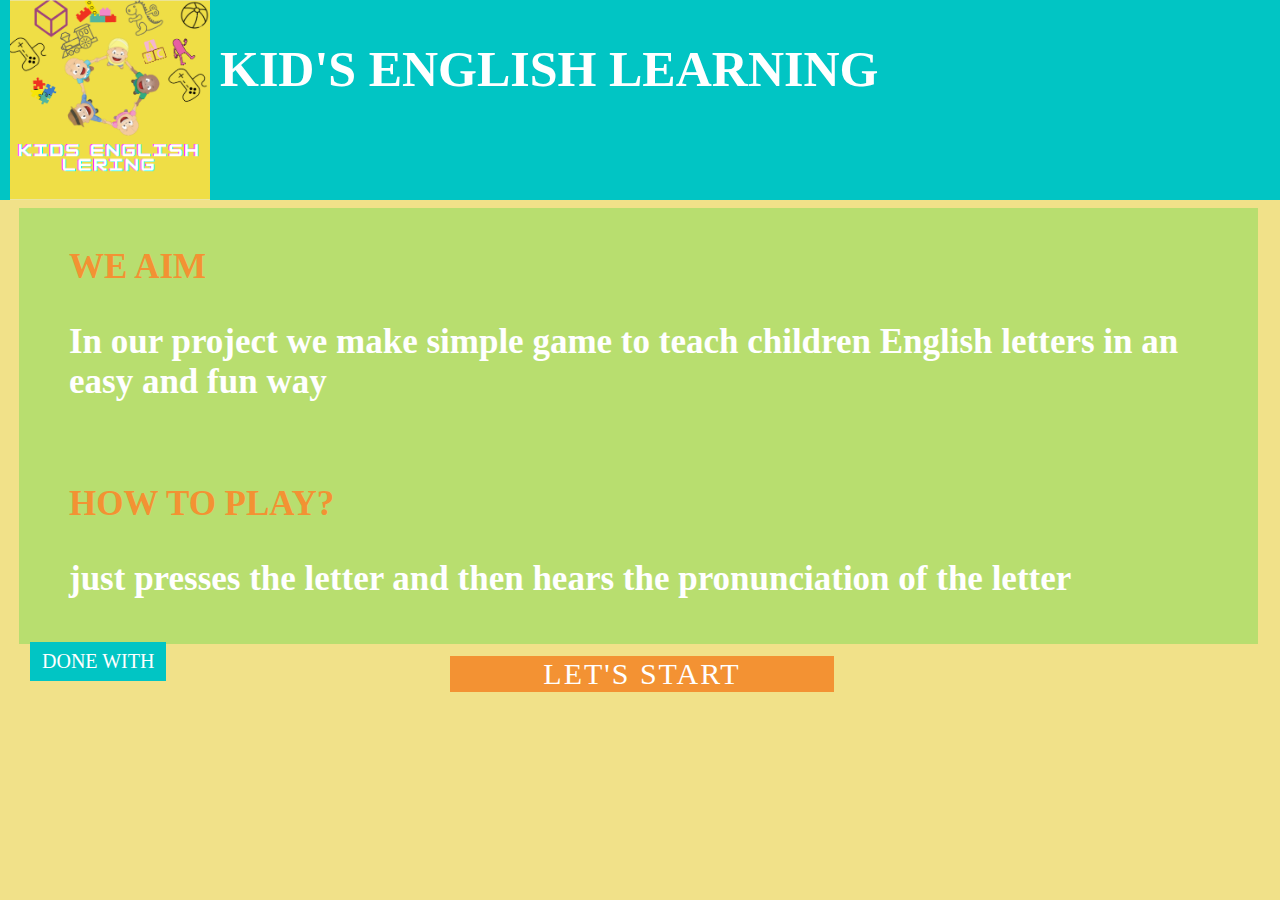
<file: index.html>
<!doctype html>
<html>
<head>
<meta charset="utf-8">
<title>Kid's English Learning</title>
    <link rel="stylesheet" type="text/css" href="friststyle.css">
</head>

<body>
<div class="head">
 <img class="pic" src="KK.PNG" alt="logo" width="200" height="200">
<div class="header"> Kid's English Learning </div>
  </div> 

   	<form class="form" action="secondpage.html">
    <div class="desc">
    <h2 class="aim">we aim</h2>
	<p class="p">In our project we make simple game to teach children English letters in an easy and fun way </p><br> 
    <h2 class="aim">How to Play?</h2>
    <p class="p">just presses the letter and then hears the pronunciation of the letter</p>
	</div>
	
<button class="button" value="Let’s start"> LET'S START </button> 
		
	</form> 

<a class="nav-content" href="finalpage.html">Done With</a>

    
</body>
</html>
</file>
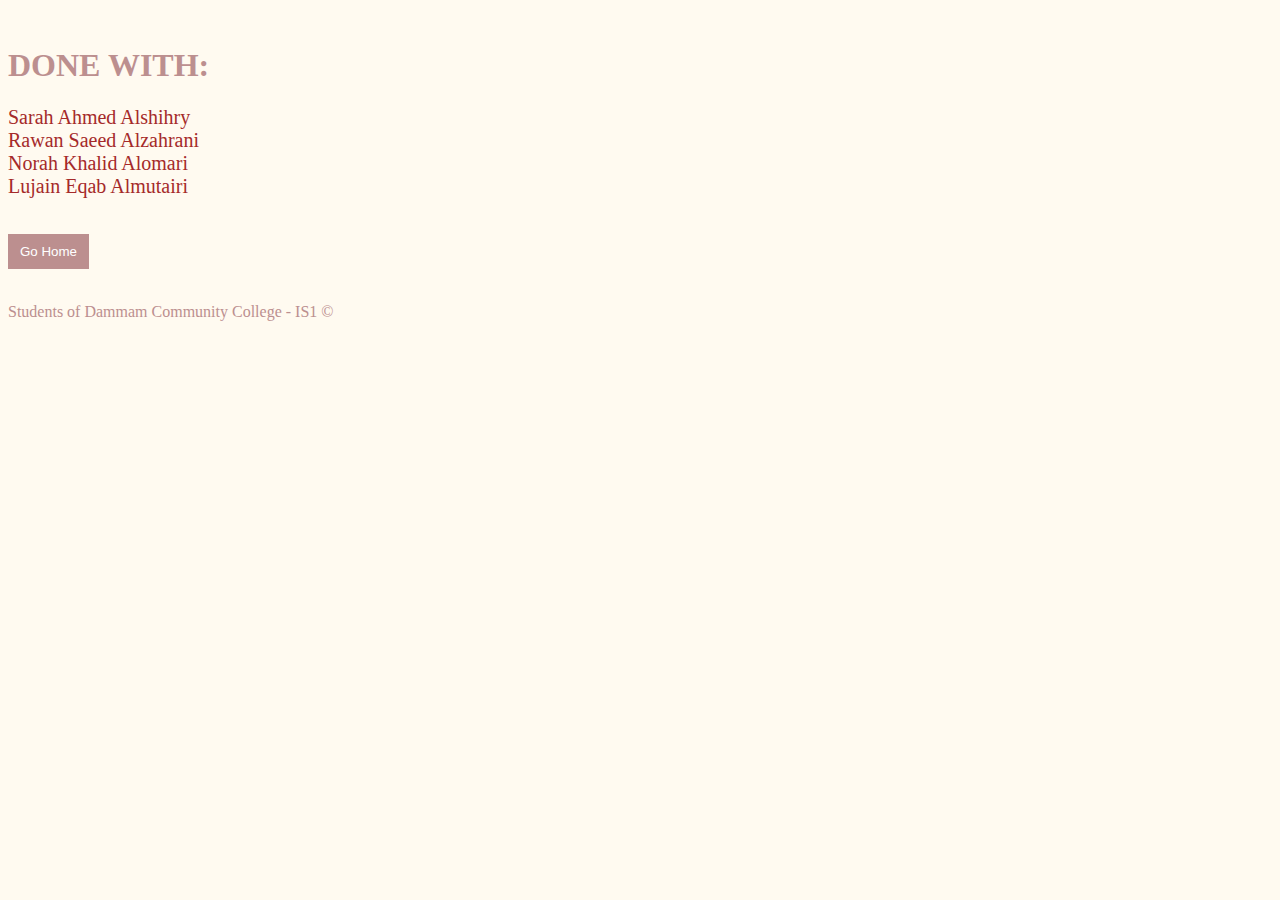
<file: finalpage.html>
<!doctype html>
<html>
<head>
<meta charset="utf-8">
<title>Students-IS1</title>
	<link rel="stylesheet" type="text/css" href="finalstyle.css">
</head>

<body>
    <form action="index.html">
	<br>
  <h1> Done with: </h1>	
	
	<h>Sarah Ahmed Alshihry <br>
	Rawan Saeed Alzahrani<br>
	Norah Khalid Alomari<br>
	Lujain Eqab Almutairi <br></h>
        <br><br>
	<button>Go Home</button>
</form>	
    <br>
<p>Students of Dammam Community College - IS1 &copy;</p>
</body>
</html>
</file>
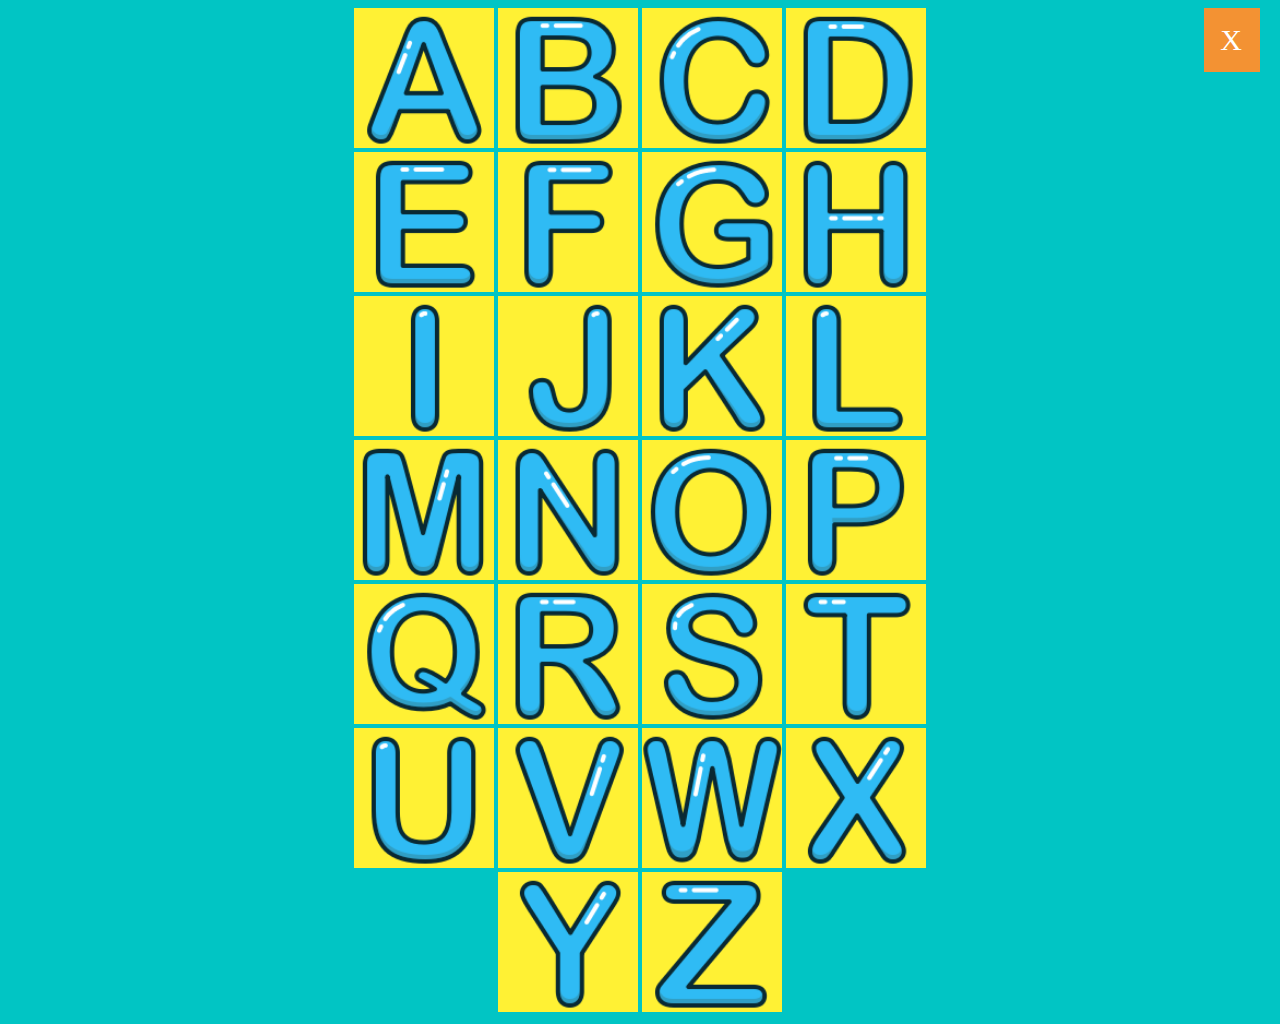
<file: secondpage.html>
<!doctype html>
<html>
<head>
<meta charset="utf-8">
<title>Alphabet</title>
	<link rel="stylesheet" type="text/css" href="secondstyle.css">
</head>

<body>
    <form action="index.html">
<button>X</button>
</form>
    <audio id="A">
    <source src="A.mp3" type="audio/mpeg">
    </audio>
    <audio id="B">
    <source src="B.mp3" type="audio/mpeg">
    </audio>
    <audio id="C">
    <source src="C.mp3" type="audio/mpeg">
    </audio>
    <audio id="D">
    <source src="D.mp3" type="audio/mpeg">
    </audio>
    <audio id="E">
    <source src="E.mp3" type="audio/mpeg">
    </audio>
    <audio id="F">
    <source src="F.mp3" type="audio/mpeg">
    </audio>
    <audio id="G">
    <source src="G.mp3" type="audio/mpeg">
    </audio>
    <audio id="H">
    <source src="H.mp3" type="audio/mpeg">
    </audio>
    <audio id="I">
    <source src="I.mp3" type="audio/mpeg">
    </audio>
    <audio id="J">
    <source src="J.mp3" type="audio/mpeg">
    </audio>
    <audio id="K">
    <source src="K.mp3" type="audio/mpeg">
    </audio>
    <audio id="L">
    <source src="L.mp3" type="audio/mpeg">
    </audio>
    <audio id="M">
    <source src="M.mp3" type="audio/mpeg">
    </audio>
    <audio id="N">
    <source src="N.mp3" type="audio/mpeg">
    </audio>
    <audio id="O">
    <source src="O.mp3" type="audio/mpeg">
    </audio>
    <audio id="P">
    <source src="P.mp3" type="audio/mpeg">
    </audio>
    <audio id="Q">
    <source src="Q.mp3" type="audio/mpeg">
    </audio>
   <audio id="R">
    <source src="R.mp3" type="audio/mpeg">
    </audio>
   <audio id="S">
    <source src="S.mp3" type="audio/mpeg">
    </audio>
   <audio id="T">
    <source src="T.mp3" type="audio/mpeg">
    </audio>
    <audio id="U">
    <source src="U.mp3" type="audio/mpeg">
    </audio>
    <audio id="V">
    <source src="V.mp3" type="audio/mpeg">
    </audio>
    <audio id="W">
    <source src="W.mp3" type="audio/mpeg">
    </audio>
   <audio id="X">
    <source src="X.mp3" type="audio/mpeg">
    </audio>
   <audio id="Y">
    <source src="Y.mp3" type="audio/mpeg">
    </audio>
   <audio id="Z">
    <source src="Z.mp3" type="audio/mpeg">
    </audio>
	<center>
	<img src="A.webp" alt="A" height="140" width="140" onClick="document.getElementById('A').play();return false;"/> 
	<img src="B.webp" alt="B" height="140" width="140" onClick="document.getElementById('B').play();return false;"/>
	<img src="C.webp" alt="C" height="140" width="140" onClick="document.getElementById('C').play();return false;"/>
	<img src="D.webp" alt="D" height="140" width="140" onClick="document.getElementById('D').play();return false;"/> <br>
        
	<img src="E.webp" alt="E" height="140" width="140" onClick="document.getElementById('E').play();return false;"/>
	<img src="F.webp" alt="F" height="140" width="140" onClick="document.getElementById('F').play();return false;"/>
	<img src="G.webp" alt="G" height="140" width="140" onClick="document.getElementById('G').play();return false;"/>
	<img src="H.webp" alt="H" height="140" width="140" onClick="document.getElementById('H').play();return false;"/> <br>
        
	<img src="I.webp" alt="I" height="140" width="140" onClick="document.getElementById('I').play();return false;"/>
	<img src="J.webp" alt="J" height="140" width="140" onClick="document.getElementById('J').play();return false;"/>
	<img src="K.webp" alt="K" height="140" width="140" onClick="document.getElementById('K').play();return false;"/>
	<img src="L.webp" alt="L" height="140" width="140" onClick="document.getElementById('L').play();return false;"/> <br>
        
	<img src="M.webp" alt="M" height="140" width="140" onClick="document.getElementById('M').play();return false;"/>
	<img src="N.webp" alt="N" height="140" width="140" onClick="document.getElementById('N').play();return false;"/>
	<img src="O.webp" alt="O" height="140" width="140" onClick="document.getElementById('O').play();return false;"/>
	<img src="P.webp" alt="P" height="140" width="140" onClick="document.getElementById('P').play();return false;"/> <br>
        
	<img src="Q.webp" alt="Q" height="140" width="140" onClick="document.getElementById('Q').play();return false;"/>
	<img src="R.webp" alt="R" height="140" width="140" onClick="document.getElementById('R').play();return false;"/>
	<img src="S.webp" alt="S" height="140" width="140" onClick="document.getElementById('S').play();return false;"/>
	<img src="T.webp" alt="T" height="140" width="140" onClick="document.getElementById('T').play();return false;"/> <br>
        
	<img src="U.webp" alt="U" height="140" width="140" onClick="document.getElementById('U').play();return false;"/>
	<img src="V.webp" alt="V" height="140" width="140" onClick="document.getElementById('V').play();return false;"/>
	<img src="W.webp" alt="W" height="140" width="140" onClick="document.getElementById('W').play();return false;"/>
	<img src="X.webp" alt="X" height="140" width="140" onClick="document.getElementById('X').play();return false;"/> <br>
        
	<img src="Y.webp" alt="Y" height="140" width="140" onClick="document.getElementById('Y').play();return false;"/>
	<img src="Z.png" alt="Z" height="140" width="140" onClick="document.getElementById('Z').play();return false;"/>
	</center>
	
</body>
</html>
</file>
<file: friststyle.css>
@charset "utf-8";
/* CSS Document */

body{
    background:#f1e189;
    margin: 0px;
    padding:0px;
}

.head{
   background:  #01c5c4;
    display:flex;
    position: relative;
    width: 100% ;
    margin: 0px; 
}
.pic{
    width: 200px;
    height: 200px;
    position: relative;
    left: 10px;
}
.header{
    color: #FFFFFF;
    font-size: 50px;
    font-style: normal;
    font-weight:600;
    text-align: center;
     position: relative;
    left: 20px;
    top:40px;
    font-family: Segoe,"Segoe", 'Segoe UI';
    text-transform: uppercase;
}
.nav-content {
    font-size: 20px;
	position: relative;
	display: inline-block;
    left:30px;
    bottom: 70px;
    padding: 8px 12px;
    font-family: Segoe,"Segoe", 'Segoe UI';
    text-transform: uppercase;
}
a{
     list-style-type: none;
	text-decoration: none;
    background-color:#01c5c4 ;
	color: white;		
}
a:hover{
    background-color: #f39233; 
	
}
.nav-content a{
    list-style-type: none;
	text-decoration: none;
}
.form{
    margin: 0px 0px 20px 0px;
    padding-bottom: 20px; 
}
.desc{
    position: relative;
    left:19px;
    top:8px;
    background: #b8de6f;
    width: 89%;
    display: block;
    padding: 10px 50px 10px 50px;
}
.aim{
 font-family: Segoe,"Segoe", 'Segoe UI';
    font-size: 35px;
    font-weight: bold;
    color: #f39233; 
    text-align: left;
    text-transform: uppercase;
}
.p{
    font-family: Segoe,"Segoe", 'Segoe UI';
    font-size: 35px;
    font-weight: bold;
    color: #FFFFFF;
    text-align: left;
      
}
.button{
position: relative;
left:450px;
top: 20px;
width: 30%;
font-size: 30px;
background: #f39233 ;
color: #fff;
text-transform: uppercase;
font-family: Segoe,"Segoe", 'Segoe UI';
letter-spacing: 2px;
transition: all 0.5s;
border: none;
}
.button:hover {
  background-color:#01c5c4 ;
}
</file>
<file: finalstyle.css>
@charset "utf-8";
/* CSS Document */

body{
	background-color: floralwhite;
	color:brown;
 
}
h{
    font-family: Segoe, "Segoe UI";
    font-size: 20px;   
}
h1{
    font-family: Segoe, "Segoe UI";
    text-transform: uppercase;
	color :rosybrown; 
}
p{
    font-family: Segoe, "Segoe UI";
	color: rosybrown; 
}
button{
    padding: 10px 12px;
    background-color: rosybrown;
    color: white;
    border: none;    
}
button:hover{
    background: #D4B1B1;
    border-style: solid;
    border: #5C191A;
}
</file>
<file: secondstyle.css>
@charset "utf-8";
/* CSS Document */

body{
	background-color:#01c5c4;
}
img{
	background-color:#FFF134;
}
img:hover{
    background-color: #f39233;
      
}
button{
font-size: 30px;
background: #f39233 ;
color: #fff;
text-transform: uppercase;
font-family: Segoe,"Segoe", 'Segoe UI';;
letter-spacing: 2px;
transition: all 0.5s;
border: none;
padding: 15px 16px;
position: absolute;
right: 20px;
}
button:hover {
  background-color:#FF5557 ;
}
</file>
